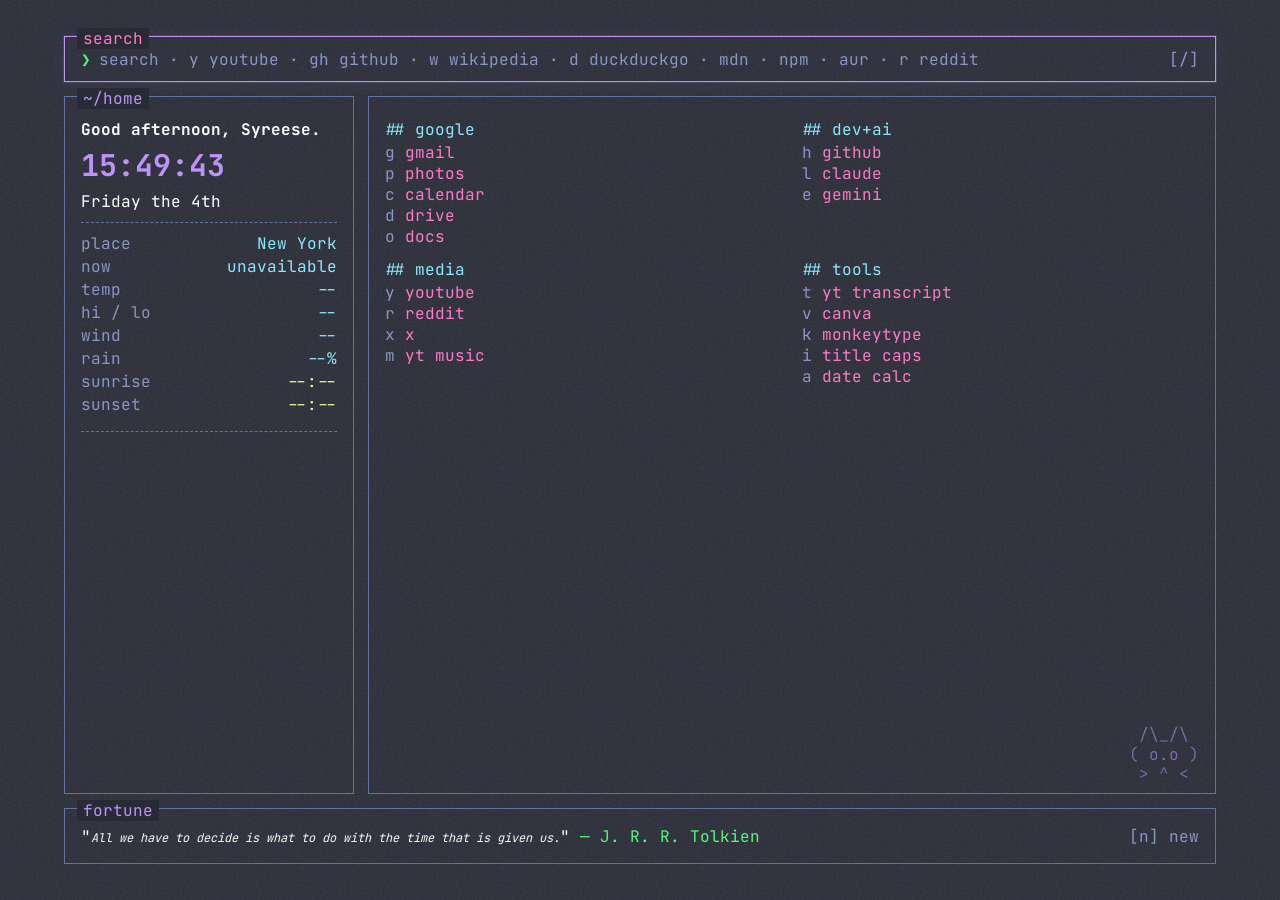
<file: index.html>
<!DOCTYPE html>
<html lang="en">
<head>
<meta charset="utf-8">
<meta name="viewport" content="width=device-width, initial-scale=1">
<meta name="theme-color" content="#282a36">
<title>home</title>
<link rel="icon" href="data:image/svg+xml,<svg xmlns='http://www.w3.org/2000/svg' viewBox='0 0 16 16'><rect width='16' height='16' rx='3' fill='%23282a36'/><text x='3' y='13' font-size='13' font-family='monospace' fill='%23bd93f9'>&gt;</text></svg>">
<link rel="stylesheet" href="base.css">
<script src="theme.js"></script>
<style>
  #screen {
    position: relative;
    width: 100%;
    min-height: 100dvh;
    padding: 4vh 5vw;
    display: grid;
    grid-template-columns: 290px 1fr;
    grid-template-rows: 46px 1fr minmax(56px, auto);
    gap: 14px;
  }
  .pane { position: relative; padding: 22px 16px 14px; }
  .pane-label {
    position: absolute;
    top: -9px;
    left: 12px;
    background: var(--bg);
    padding: 0 6px;
    color: var(--accent);
    transition: color .2s ease;
  }
  .pane:hover .pane-label, #search:focus-within .pane-label, #fortune:hover .pane-label { color: var(--pink); }

  #search { grid-column: 1 / 3; }

  /* home pane */
  #home-pane { display: flex; flex-direction: column; gap: 10px; }
  #greeting { font-size: 16px; font-weight: 700; color: var(--strong); }
  #clock { align-self: flex-start; background: none; border: 0; padding: 0; font: inherit; color: var(--accent); cursor: pointer; }
  #time { font-size: 30px; font-weight: 700; line-height: 1; }
  #ampm { font-size: 14px; }
  #date { color: var(--strong); }
  .wx { border-top: 1px dashed var(--border); padding-top: 10px; display: flex; flex-direction: column; gap: 2px; }
  .wx-row { display: flex; justify-content: space-between; gap: 8px; }
  .wx-row span:first-child { color: var(--muted); }
  .wx-row span:last-child { color: var(--cyan); text-align: right; }
  .wx-row.sun span:last-child { color: var(--yellow); }
  #wx-days { border-top: 1px dashed var(--border); padding-top: 8px; margin-top: 6px; display: flex; flex-direction: column; gap: 2px; }

  /* links pane */
  #links-pane { display: grid; grid-template-columns: 1fr 1fr; gap: 12px 20px; align-content: start; }
  .group-name { color: var(--cyan); margin-bottom: 2px; }
  .group-name::before { content: "## "; }
  #links-pane a { display: inline-block; }
  #links-pane a:hover { transform: translateX(2px); }
  #cat { position: absolute; right: 16px; bottom: 10px; }

  /* fortune */
  #fortune {
    position: relative;
    grid-column: 1 / 3;
    padding: 8px 16px;
    display: flex;
    align-items: center;
    justify-content: space-between;
    gap: 16px;
  }
  #quote { font-style: italic; font-size: 12px; display: inline-block; transition: opacity .15s ease; }
  #author { color: var(--green); transition: opacity .15s ease; }
  #quote.swapping, #author.swapping { opacity: 0; }
  #new-quote { flex: none; background: none; border: 0; padding: 0; font: inherit; color: var(--muted); cursor: pointer; }
  #new-quote:hover { color: var(--green); transform: scale(1.08); }
  #new-quote:active { transform: scale(.95); }

  @media (max-width: 900px) {
    #screen { grid-template-columns: 1fr; grid-template-rows: auto; padding: 24px 16px; }
    #search, #fortune { grid-column: 1; }
    #search { height: 46px; }
    #cat { position: static; grid-column: 1 / -1; justify-self: end; }
  }
</style>
</head>
<body>
<noscript><p class="noscript">enable JavaScript to use this page</p></noscript>
<div id="screen">
  <div id="search">
    <span class="pane-label">search</span>
    <span class="prompt">&#10095;</span>
    <input id="search-input" aria-label="Search" spellcheck="false" autocomplete="off" autofocus>
    <span class="muted">[/]</span>
  </div>

  <div class="pane" id="home-pane">
    <span class="pane-label">~/home</span>
    <div id="greeting"></div>
    <button id="clock" type="button" title="click to toggle 12/24h"><span id="time"></span><span id="ampm"></span></button>
    <div id="date"></div>
    <div class="wx">
      <div class="wx-row"><span>place</span><span id="wx-place">...</span></div>
      <div class="wx-row"><span>now</span><span id="wx-now">...</span></div>
      <div class="wx-row"><span>temp</span><span id="wx-temp">--</span></div>
      <div class="wx-row"><span>hi / lo</span><span id="wx-range">--</span></div>
      <div class="wx-row"><span>wind</span><span id="wx-wind">--</span></div>
      <div class="wx-row"><span>rain</span><span id="wx-rain">--%</span></div>
      <div class="wx-row sun"><span>sunrise</span><span id="wx-sunrise">--:--</span></div>
      <div class="wx-row sun"><span>sunset</span><span id="wx-sunset">--:--</span></div>
    </div>
    <div class="wx" id="wx-days"></div>
  </div>

  <div class="pane" id="links-pane">
    <pre id="cat" aria-hidden="true"> /\_/\
( o.o )
 &gt; ^ &lt;</pre>
  </div>

  <div id="fortune">
    <span class="pane-label">fortune</span>
    <span>"<span id="quote"></span>" <span id="author"></span></span>
    <button id="new-quote" type="button">[n] new</button>
  </div>
</div>

<script src="quotes.js" defer></script>
<script src="search.js" defer></script>
<script src="app.js" defer></script>
</body>
</html>
</file>
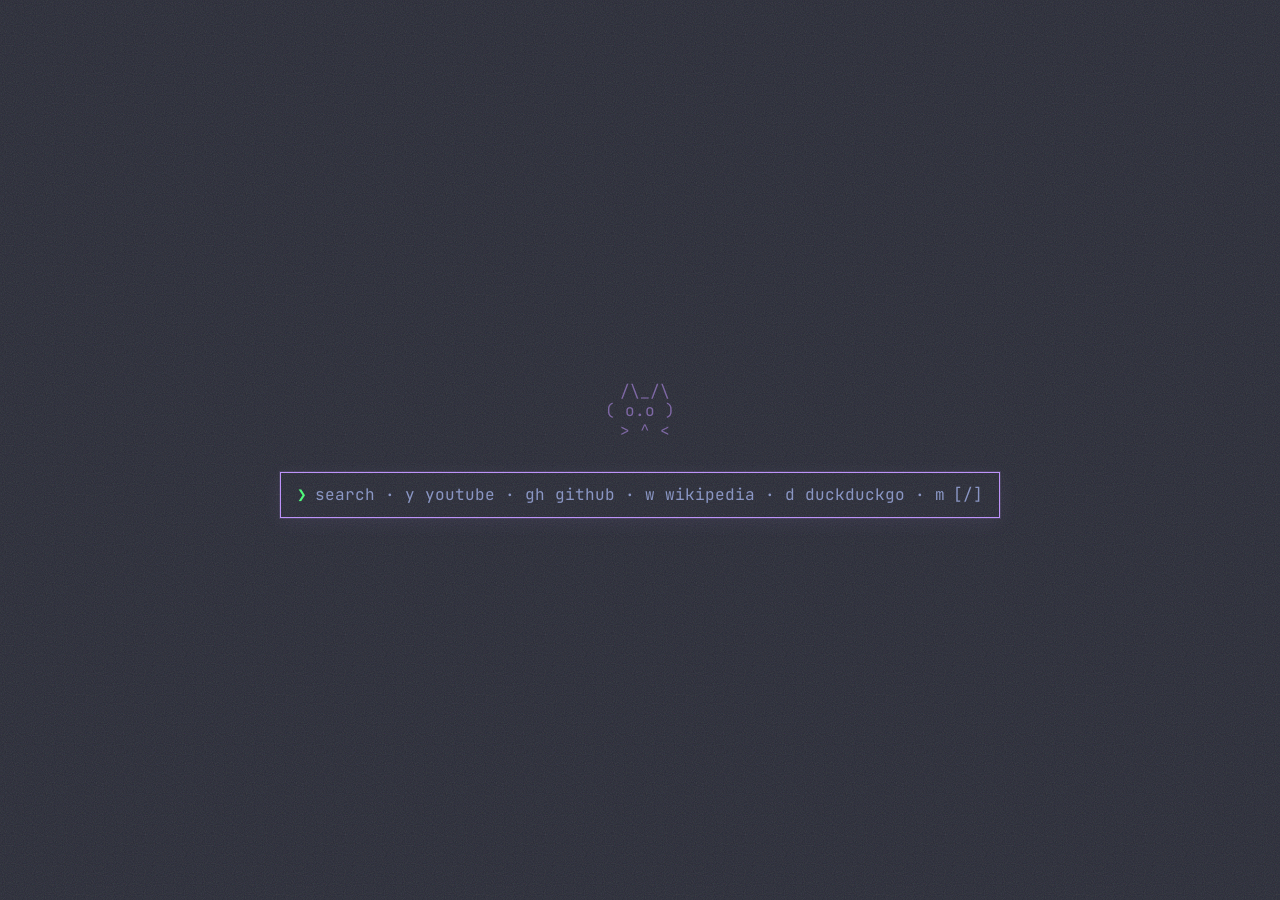
<file: minimal.html>
<!DOCTYPE html>
<html lang="en">
<head>
<meta charset="utf-8">
<meta name="viewport" content="width=device-width, initial-scale=1">
<meta name="theme-color" content="#282a36">
<title>new tab</title>
<link rel="icon" href="data:image/svg+xml,<svg xmlns='http://www.w3.org/2000/svg' viewBox='0 0 16 16'><rect width='16' height='16' rx='3' fill='%23282a36'/><text x='3' y='13' font-size='13' font-family='monospace' fill='%23bd93f9'>&gt;</text></svg>">
<link rel="stylesheet" href="base.css">
<script src="theme.js"></script>
<style>
  #screen {
    position: relative;
    width: 100%;
    min-height: 100dvh;
    padding: 0 6vw;
    display: flex;
    flex-direction: column;
    align-items: center;
    justify-content: center;
    gap: 32px;
  }
  #cat { text-align: center; }
  #search { width: min(720px, 92vw); height: 46px; }
</style>
</head>
<body>
<noscript><p class="noscript">enable JavaScript to use this page</p></noscript>
<div id="screen">
  <pre id="cat" aria-hidden="true"> /\_/\
( o.o )
 &gt; ^ &lt;</pre>

  <div id="search">
    <span class="prompt">&#10095;</span>
    <input id="search-input" aria-label="Search" spellcheck="false" autocomplete="off" autofocus>
    <span class="muted">[/]</span>
  </div>
</div>

<script src="search.js" defer></script>
</body>
</html>
</file>
<file: base.css>
@font-face {
  font-family: 'JetBrains Mono';
  src: url(fonts/JetBrainsMono.woff2) format('woff2');
  font-weight: 100 800; /* variable font: covers 400 + 700 */
  font-display: swap;
}

/* themes: switch with 1-4 (see theme.js) */
:root {
  color-scheme: dark;
  --bg: #282a36;
  --fg: #f8f8f2;
  --strong: #fff;
  --muted: #8a96c4;  /* text */
  --border: #6272a4; /* borders only, too dim for text */
  --accent: #bd93f9;
  --pink: #ff79c6;
  --cyan: #8be9fd;
  --green: #50fa7b;
  --yellow: #f1fa8c;
  --noise: .14;
}
[data-theme="nord"] {
  --bg: #2e3440; --fg: #d8dee9; --strong: #eceff4; --muted: #9aa5bd; --border: #4c566a;
  --accent: #88c0d0; --pink: #81a1c1; --cyan: #8fbcbb; --green: #a3be8c; --yellow: #ebcb8b;
}
[data-theme="gruvbox"] {
  --bg: #282828; --fg: #ebdbb2; --strong: #fbf1c7; --muted: #a89984; --border: #665c54;
  --accent: #d3869b; --pink: #fb4934; --cyan: #83a598; --green: #b8bb26; --yellow: #fabd2f;
}
[data-theme="light"] {
  color-scheme: light;
  --bg: #fbf8f1; --fg: #2b2b2b; --strong: #000; --muted: #5a6275; --border: #9aa3b8;
  --accent: #6f42c1; --pink: #b4235a; --cyan: #00697d; --green: #1a7f37; --yellow: #7a5c00;
  --noise: .05;
}

* { box-sizing: border-box; }
html, body { margin: 0; min-height: 100%; background: var(--bg); }
body {
  font-family: 'JetBrains Mono', ui-monospace, Menlo, monospace;
  color: var(--fg);
}
.muted { color: var(--muted); }
.prompt { color: var(--green); }
.noscript { text-align: center; padding: 2em; }

a, button { transition: color .15s ease, transform .15s ease; }
a { color: var(--pink); text-decoration: none; position: relative; }
a:hover { color: var(--fg); }
a:not(.pane-label)::after {
  content: "";
  position: absolute;
  left: 0; right: 100%; bottom: -1px;
  height: 1px;
  background: currentColor;
  transition: right .15s ease;
}
a:not(.pane-label):hover::after { right: 0; }
a:focus-visible, button:focus-visible { outline: 2px solid var(--accent); outline-offset: 2px; }

#screen::before {
  content: "";
  position: absolute;
  inset: 0;
  opacity: var(--noise);
  pointer-events: none;
  background-image: url("data:image/svg+xml;utf8,<svg xmlns='http://www.w3.org/2000/svg' width='200' height='200'><filter id='n'><feTurbulence type='fractalNoise' baseFrequency='.9' numOctaves='2'/></filter><rect width='200' height='200' filter='url(%23n)'/></svg>");
}

/* shared hover/focus glow */
.pane, #search, #fortune {
  border: 1px solid var(--border);
  transition: border-color .2s ease, box-shadow .2s ease;
}
.pane:hover, #search:focus-within, #fortune:hover {
  border-color: var(--accent);
  box-shadow: 0 0 0 1px color-mix(in srgb, var(--accent) 15%, transparent), 0 4px 20px color-mix(in srgb, var(--accent) 8%, transparent);
}

/* search bar */
#search {
  position: relative;
  padding: 0 16px;
  display: flex;
  align-items: center;
  gap: 8px;
}
#search-input {
  flex: 1;
  min-width: 0;
  height: 24px;
  background: transparent;
  border: 0;
  outline: 0;
  color: var(--strong);
  caret-color: var(--accent);
  font: inherit;
  padding: 0;
}
#search-input::placeholder { color: var(--muted); opacity: 1; }

#cat {
  margin: 0;
  font: inherit;
  line-height: 1.2;
  color: var(--accent);
  opacity: .55;
  cursor: default;
  transition: opacity .2s ease, transform .3s ease;
}
#cat:hover { opacity: .9; transform: translateY(-2px) rotate(-2deg); }

@media (prefers-reduced-motion: reduce) {
  *, *::before, *::after { transition: none !important; animation: none !important; }
  #cat:hover, #links-pane a:hover, #new-quote:hover, #new-quote:active { transform: none !important; }
}
</file>
